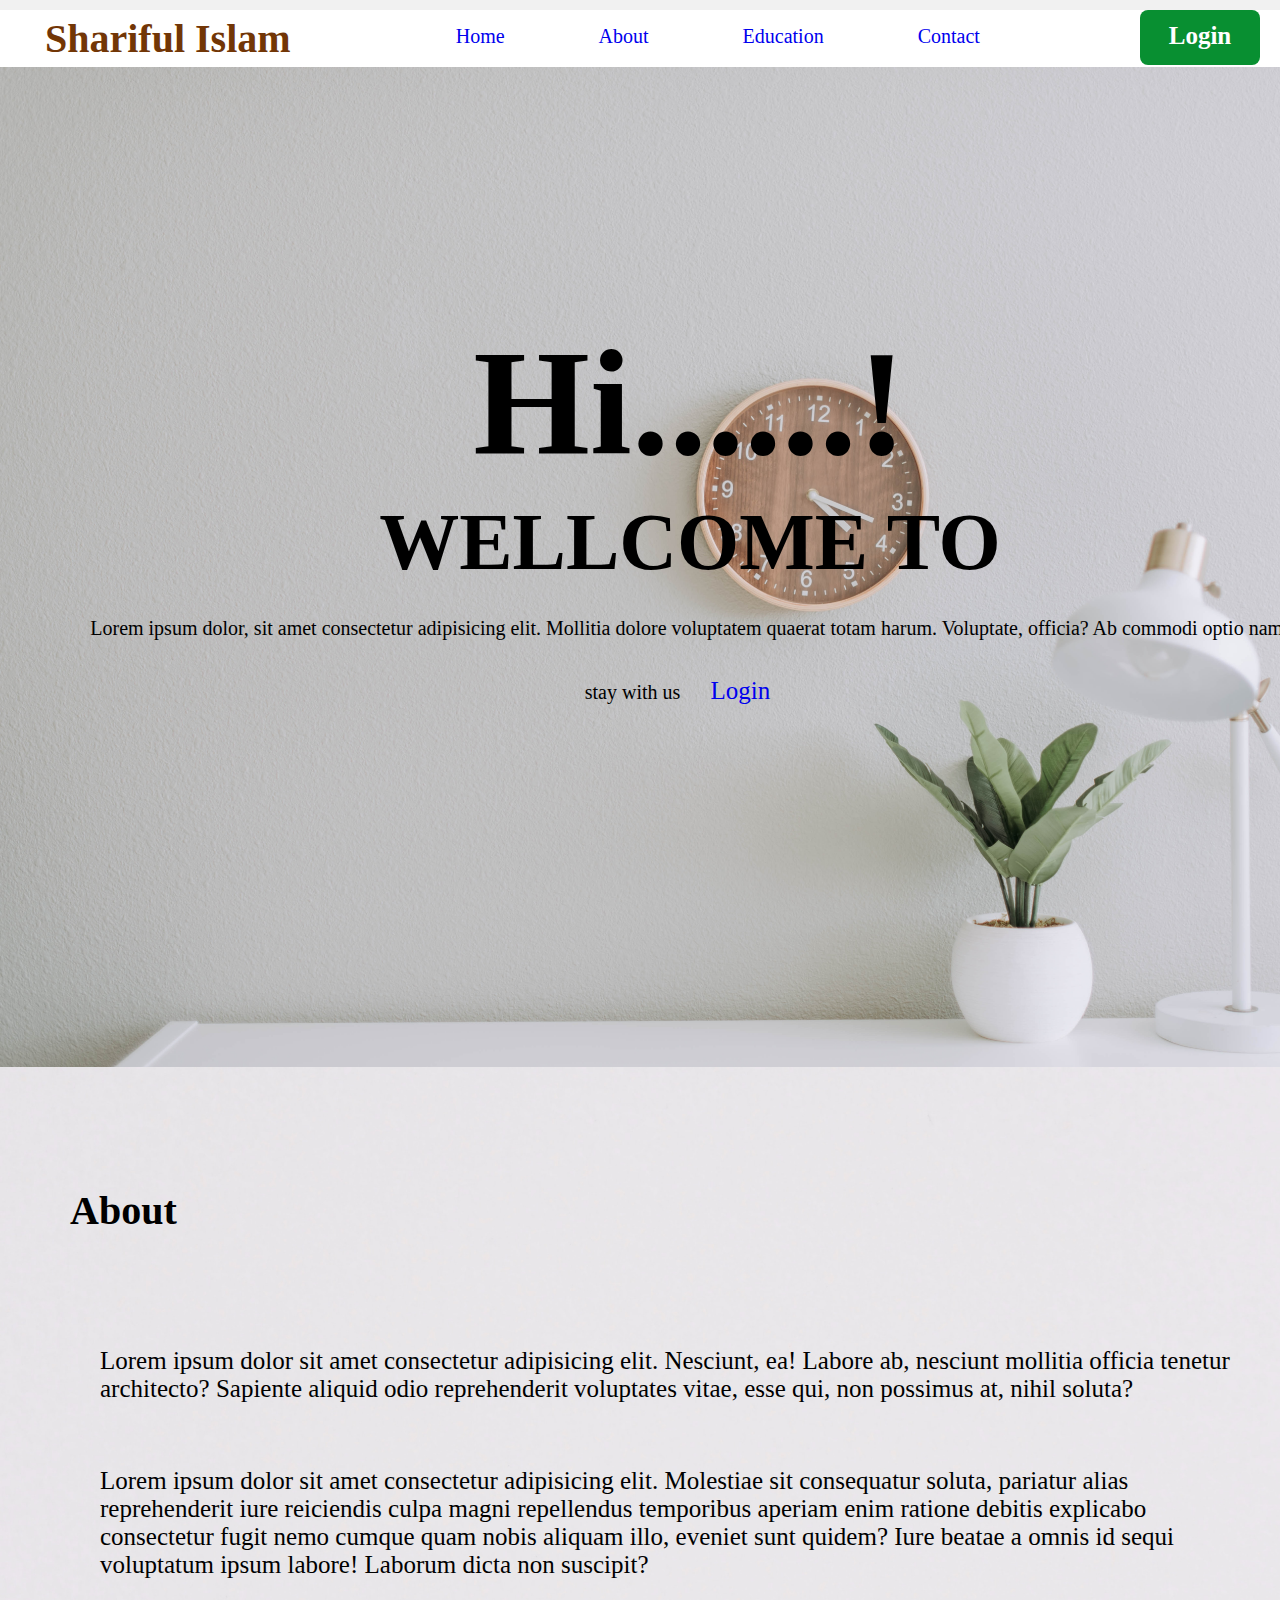
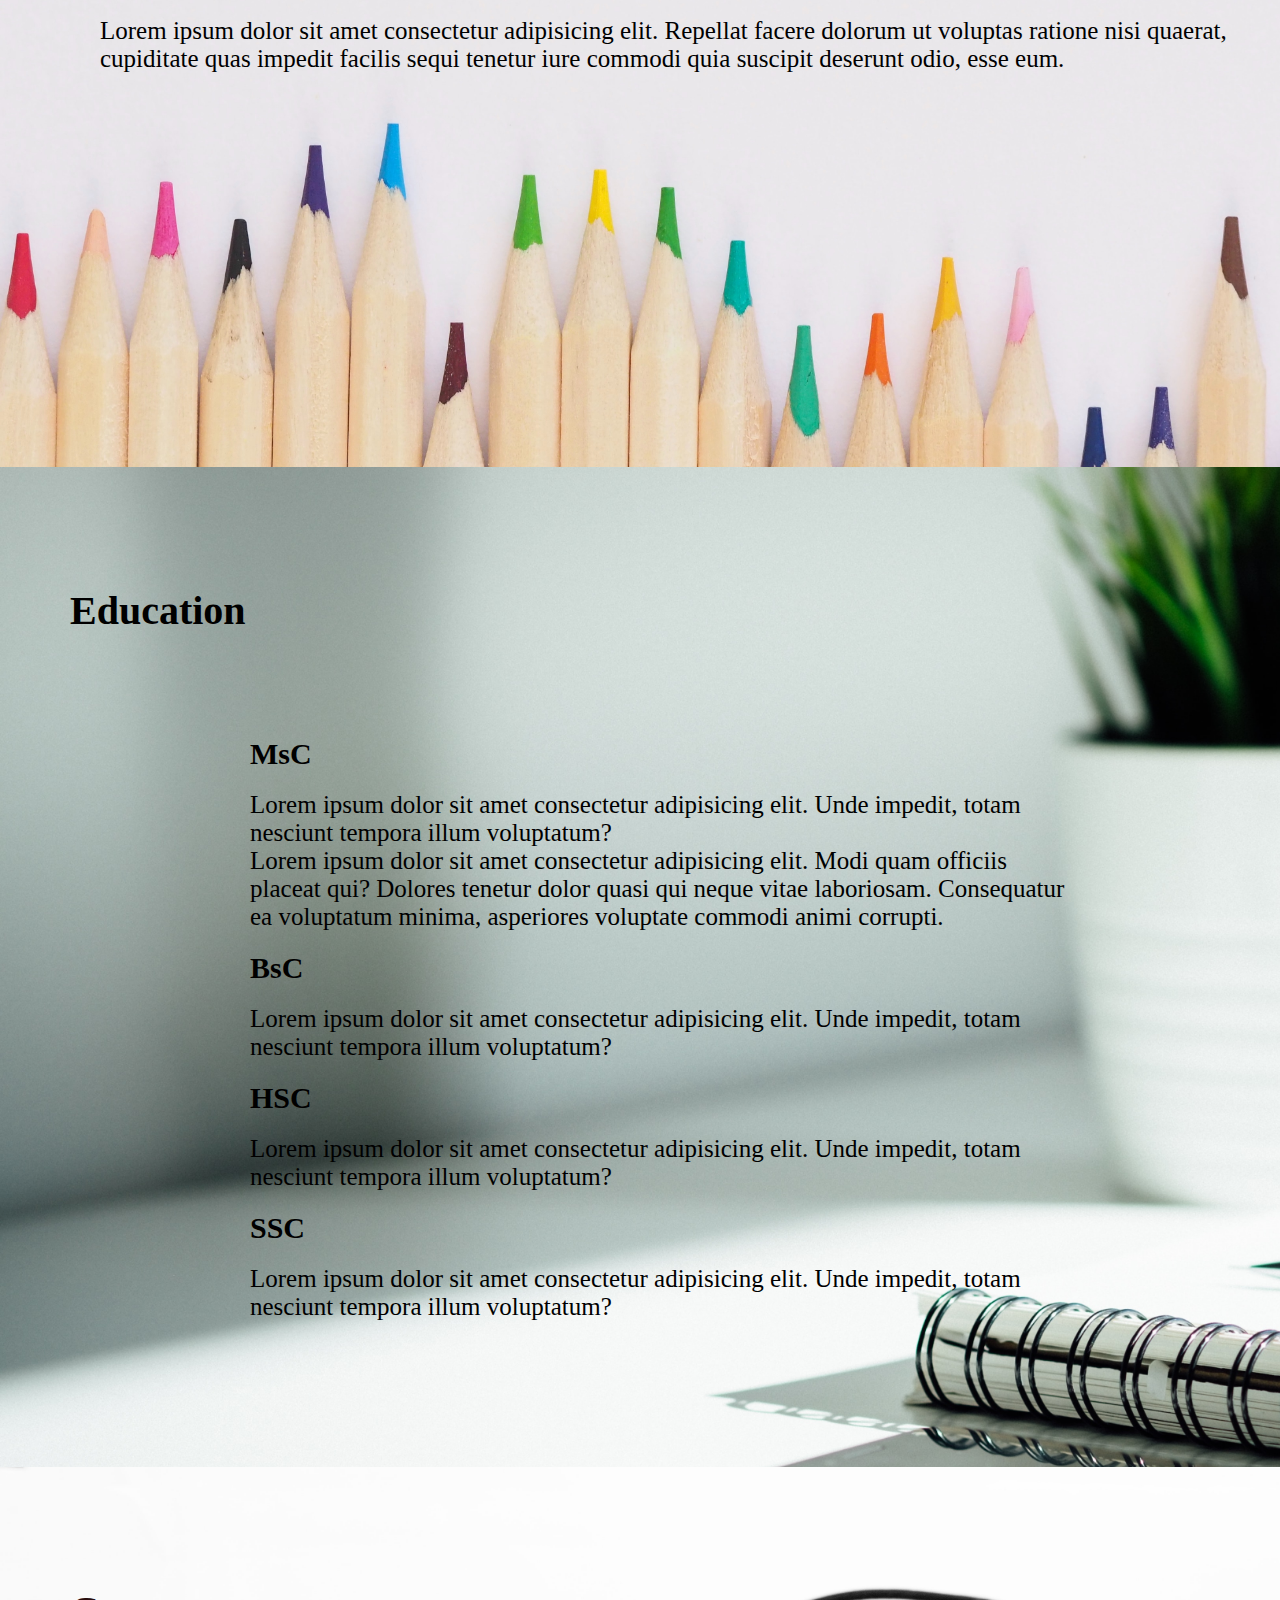
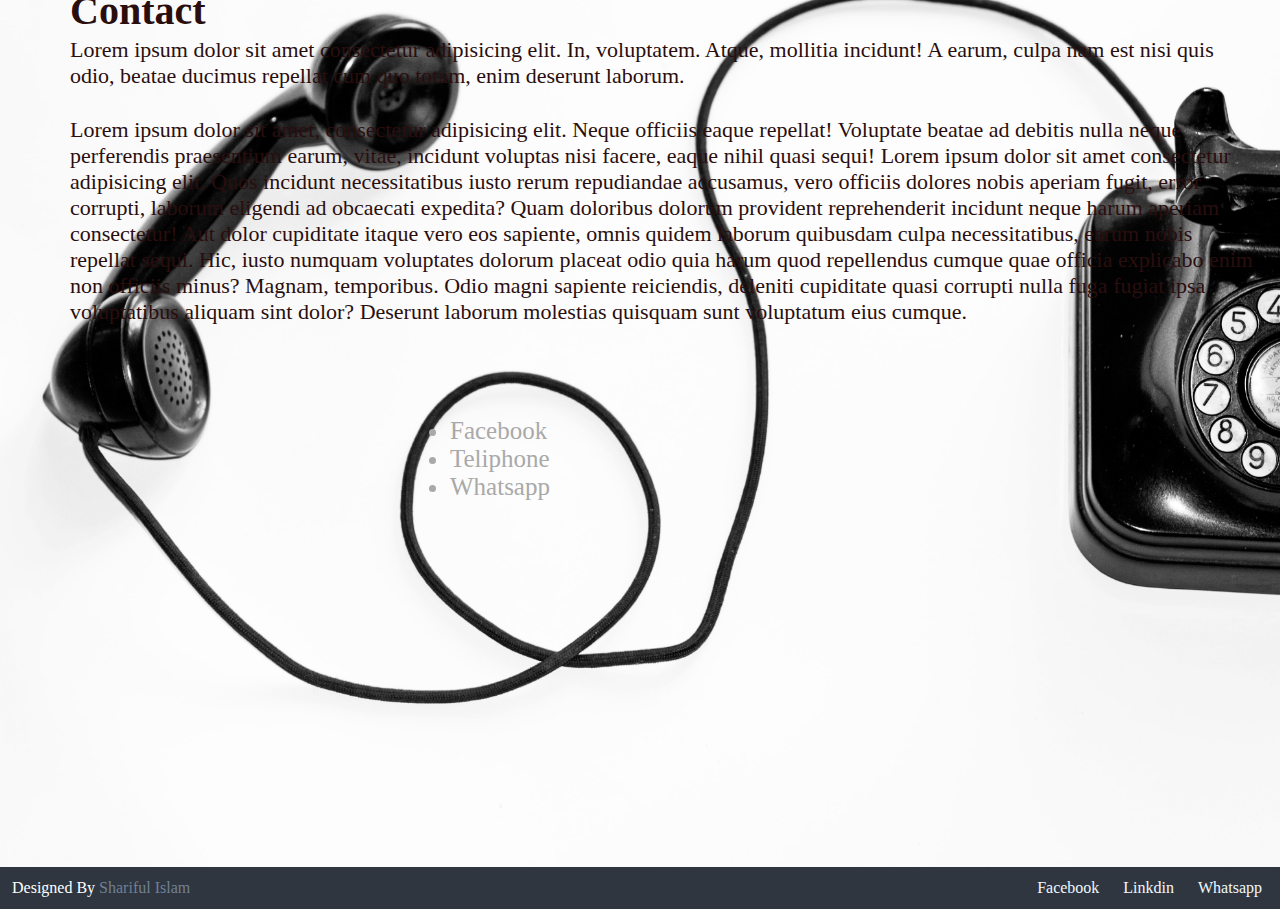
<file: index.html>
<!DOCTYPE html>
<html lang="en">
  <head>
    <meta charset="UTF-8" />
    <meta http-equiv="X-UA-Compatible" content="IE=edge" />
    <meta name="viewport" content="width=device-width, initial-scale=1.0" />
    <link rel="stylesheet" href="css/index_style.css" />
    <title>Shariful Islam</title>
  </head>
  <body>
    <header>
      <div class="title">Shariful Islam</div>

      <div class="nav">
        <ul>
          <li><a href="#home">Home</a></li>
          <li><a href="#about">About</a></li>
          <li><a href="#education">Education</a></li>
          <li><a href="#contact">Contact</a></li>
        </ul>
      </div>
      <div class="loginbtn">
        <a href="html/login.html" target="_blank">Login</a>
      </div>
    </header>

    <div class="content">
      <div class="home" id="home">
        <h1>Hi......!</h1>
        <h2>WELLCOME TO</h2>
        <p class="description">
          Lorem ipsum dolor, sit amet consectetur adipisicing elit. Mollitia
          dolore voluptatem quaerat totam harum. Voluptate, officia? Ab commodi
          optio nam!
        </p>
        <p class="stay">stay with us <a href="html/login.html">Login</a></p>
      </div>

      <div class="about" id="about">
        <h2 class="heding">About</h2>
        <p class="p1">
          Lorem ipsum dolor sit amet consectetur adipisicing elit. Nesciunt, ea!
          Labore ab, nesciunt mollitia officia tenetur architecto? Sapiente
          aliquid odio reprehenderit voluptates vitae, esse qui, non possimus
          at, nihil soluta?
        </p>
        <p class="p2">
          Lorem ipsum dolor sit amet consectetur adipisicing elit. Molestiae sit
          consequatur soluta, pariatur alias reprehenderit iure reiciendis culpa
          magni repellendus temporibus aperiam enim ratione debitis explicabo
          consectetur fugit nemo cumque quam nobis aliquam illo, eveniet sunt
          quidem? Iure beatae a omnis id sequi voluptatum ipsum labore! Laborum
          dicta non suscipit?
        </p>
        <p class="p3">
          Lorem ipsum dolor sit amet consectetur adipisicing elit. Repellat
          facere dolorum ut voluptas ratione nisi quaerat, cupiditate quas
          impedit facilis sequi tenetur iure commodi quia suscipit deserunt
          odio, esse eum.
        </p>
      </div>

      <div class="education" id="education">
        <h2 class="heding">Education</h2>
        <dl>
          <dt>MsC</dt>
          <dd>
            Lorem ipsum dolor sit amet consectetur adipisicing elit. Unde
            impedit, totam nesciunt tempora illum voluptatum?
            <p>
              Lorem ipsum dolor sit amet consectetur adipisicing elit. Modi quam
              officiis placeat qui? Dolores tenetur dolor quasi qui neque vitae
              laboriosam. Consequatur ea voluptatum minima, asperiores voluptate
              commodi animi corrupti.
            </p>
          </dd>
          <dt>BsC</dt>
          <dd>
            Lorem ipsum dolor sit amet consectetur adipisicing elit. Unde
            impedit, totam nesciunt tempora illum voluptatum?
          </dd>
          <dt>HSC</dt>
          <dd>
            Lorem ipsum dolor sit amet consectetur adipisicing elit. Unde
            impedit, totam nesciunt tempora illum voluptatum?
          </dd>
          <dt>SSC</dt>
          <dd>
            Lorem ipsum dolor sit amet consectetur adipisicing elit. Unde
            impedit, totam nesciunt tempora illum voluptatum?
          </dd>
        </dl>
      </div>

      <div class="contact" id="contact">
        <h2 class="heding">Contact</h2>
        <p class="dee">
          Lorem ipsum dolor sit amet consectetur adipisicing elit. In,
          voluptatem. Atque, mollitia incidunt! A earum, culpa nam est nisi quis
          odio, beatae ducimus repellat cum quo totam, enim deserunt laborum.
        </p>
        <p>
          Lorem ipsum dolor sit amet, consectetur adipisicing elit. Neque
          officiis eaque repellat! Voluptate beatae ad debitis nulla neque
          perferendis praesentium earum, vitae, incidunt voluptas nisi facere,
          eaque nihil quasi sequi! Lorem ipsum dolor sit amet consectetur
          adipisicing elit. Quos incidunt necessitatibus iusto rerum repudiandae
          accusamus, vero officiis dolores nobis aperiam fugit, error corrupti,
          laborum eligendi ad obcaecati expedita? Quam doloribus dolorum
          provident reprehenderit incidunt neque harum aperiam consectetur! Aut
          dolor cupiditate itaque vero eos sapiente, omnis quidem laborum
          quibusdam culpa necessitatibus, earum nobis repellat sequi. Hic, iusto
          numquam voluptates dolorum placeat odio quia harum quod repellendus
          cumque quae officia explicabo enim non officiis minus? Magnam,
          temporibus. Odio magni sapiente reiciendis, deleniti cupiditate quasi
          corrupti nulla fuga fugiat ipsa voluptatibus aliquam sint dolor?
          Deserunt laborum molestias quisquam sunt voluptatum eius cumque.
        </p>
        <ul>
          <li>Facebook</li>
          <li>Teliphone</li>
          <li>Whatsapp</li>
        </ul>
      </div>
    </div>

    <footer>
      <span>Designed By <a href="#">Shariful Islam</a></span>
      <span class="contact">
        <a href="" class="cntct">Facebook</a>
        <a href="" class="cntct">Linkdin</a>
        <a href="" class="cntct">Whatsapp</a>
      </span>
    </footer>
  </body>
</html>
</file>
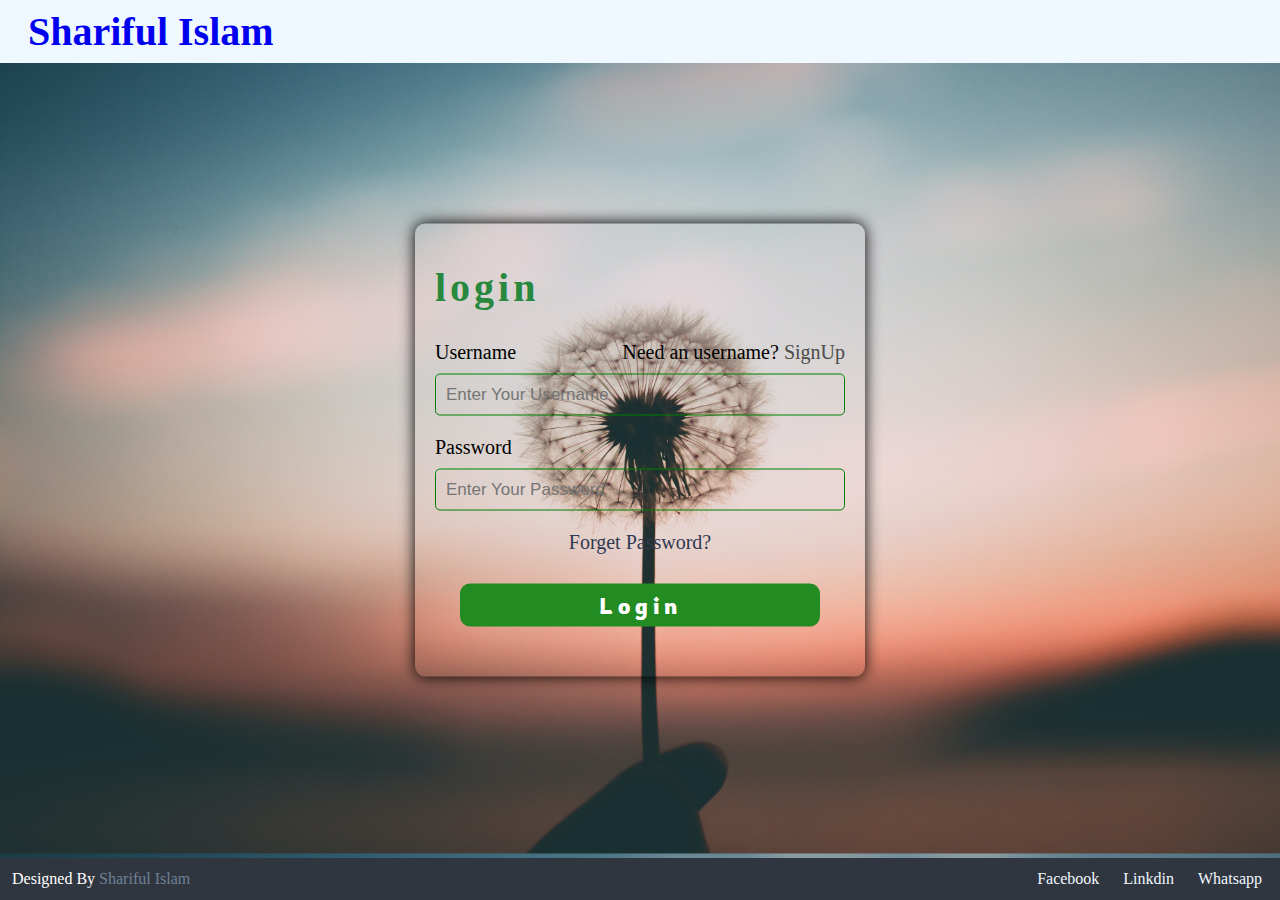
<file: html/login.html>
<!DOCTYPE html>
<html lang="en">
<head>
    <meta charset="UTF-8">
    <meta http-equiv="X-UA-Compatible" content="IE=edge">
    <meta name="viewport" content="width=device-width, initial-scale=1.0">
    <link rel="preconnect" href="https://fonts.googleapis.com">
    <link rel="preconnect" href="https://fonts.gstatic.com" crossorigin>
    <link href="https://fonts.googleapis.com/css2?family=Rowdies&display=swap" rel="stylesheet"> 
    <title>Login</title>
    <link rel="stylesheet" href="../css/login_style.css">
</head>
<body>
    <header>
        <h1 class="title"> <a href="../index.html">Shariful Islam</a></h1>
    </header>
    <form class="content">
        <h2 class="f_title">login</h2>
        <div class="uname">
            <div class="unameout">
                <label for="username">Username</label>
                <span>Need an username? <a href="signup.html" target="_blank">SignUp</a></span>
            </div>
            <div class="unamein">
                <input type="email" name="username" id="" placeholder="Enter Your Username">
            </div>
        </div>

        <div class="pass">
            <label for="passw">Password</label>
            <div class="passin">
                <input type="password" name="passw" id="" placeholder="Enter Your Password">
            </div>
        </div>

        <div class="forget">
            <a href="resetpass.html" target="_blank">Forget Password?</a>
        </div>

        <div class="submit">
            <input type="submit" value="Login">
        </div>

    </form>
    <footer>
        <span>Designed By <a href="../index.html#about">Shariful Islam</a></span>
        <span class="contact">
          <a href="" class="cntct">Facebook</a>
          <a href="" class="cntct">Linkdin</a>
          <a href="" class="cntct">Whatsapp</a>
        </span>
      </footer>
</body>
</html>
</file>
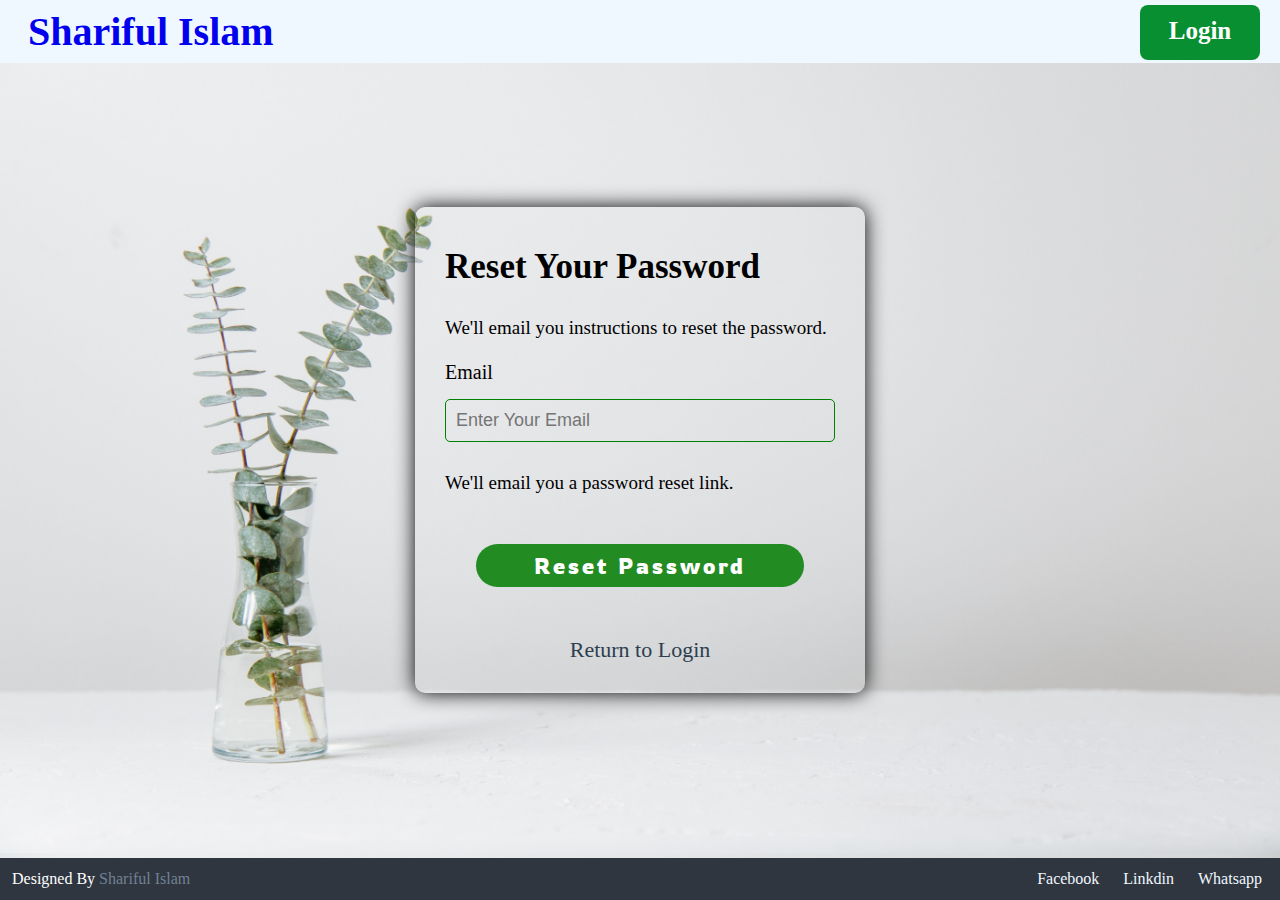
<file: html/resetpass.html>
<!DOCTYPE html>
<html lang="en">
<head>
    <meta charset="UTF-8">
    <meta http-equiv="X-UA-Compatible" content="IE=edge">
    <meta name="viewport" content="width=device-width, initial-scale=1.0">
    <title>Reset Password</title>
    <link rel="preconnect" href="https://fonts.googleapis.com">
    <link rel="preconnect" href="https://fonts.gstatic.com" crossorigin>
    <link href="https://fonts.googleapis.com/css2?family=Rowdies&display=swap" rel="stylesheet"> 
    <link rel="stylesheet" href="../css/resetpass_style.css">
</head>
<body>
    <header>
        <h1 class="title"> <a href="../index.html">Shariful Islam</a></h1>
        <div class="loginbtn">
            <a href="../html/login.html">Login</a>
        </div>
    </header>
    <div class="inform">
        <form action="#" >
            <h2>Reset Your Password</h2>
            <p>We'll email you instructions to reset the password.</p>
            <label for="femail">Email</label>
            <div class="mail">
                <input type="email" name="femail" placeholder="Enter Your Email">
            </div>
            <p style=" margin: 20px;">We'll email you a password reset link.</p>
            <div class="submit">
                <input type="submit" value="Reset Password" class="submit">
            </div>
            <div class="login">
                <a href="../html/login.html">Return to Login</a>
            </div>
        </form>
    </div>
    <footer>
        <span>Designed By <a href="../index.html#about">Shariful Islam</a></span>
        <span class="contact">
          <a href="" class="cntct">Facebook</a>
          <a href="" class="cntct">Linkdin</a>
          <a href="" class="cntct">Whatsapp</a>
        </span>
      </footer>
</body>
</html>
</file>
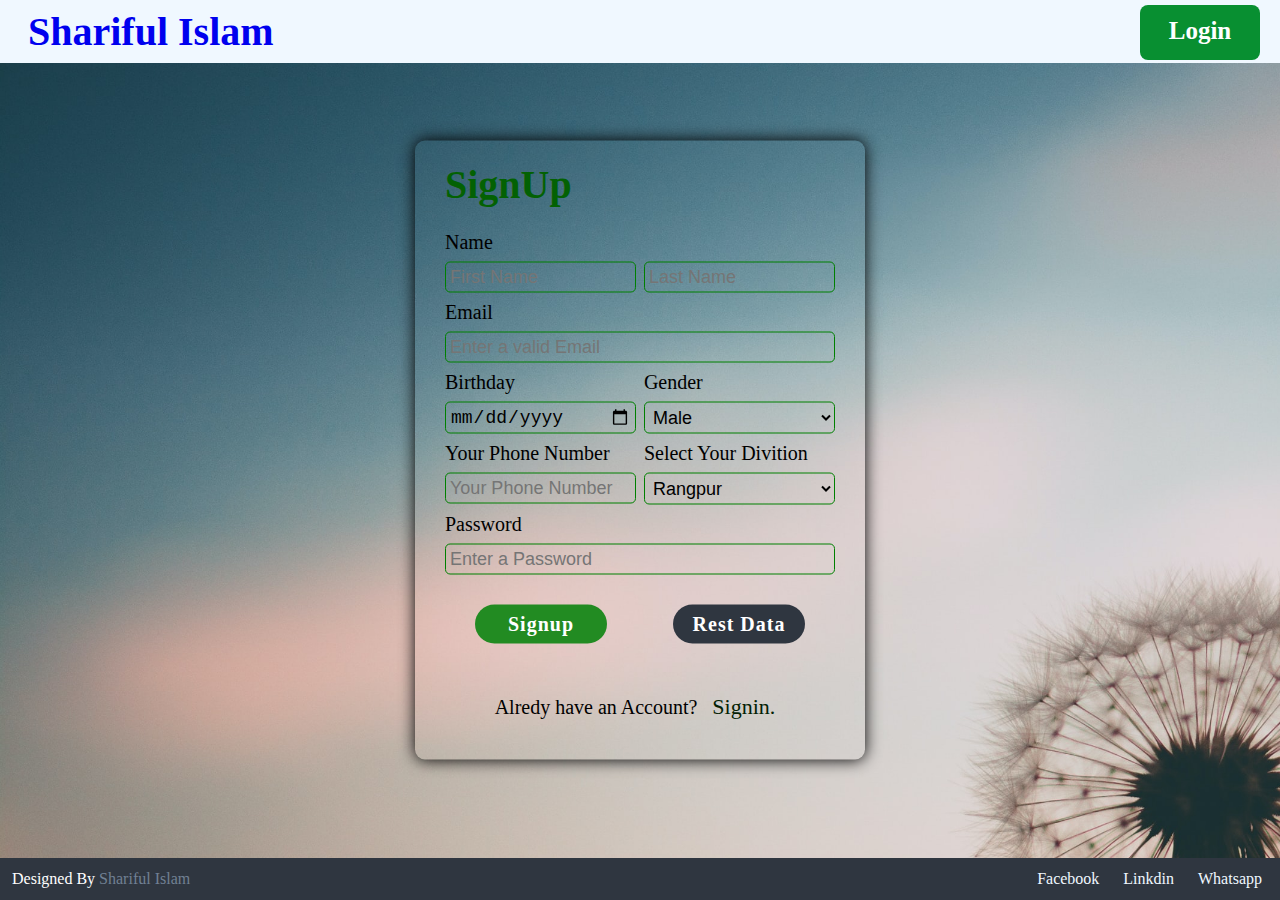
<file: html/signup.html>
<!DOCTYPE html>
<html lang="en">
  <head>
    <meta charset="UTF-8" />
    <meta http-equiv="X-UA-Compatible" content="IE=edge" />
    <meta name="viewport" content="width=device-width, initial-scale=1.0" />
    <title>SignUp</title>
    <link rel="stylesheet" href="../css/signup_style.css" />
  </head>
  <body>
    <header>
      <h1 class="title"><a href="../index.html">Shariful Islam</a></h1>
      <div class="loginbtn">
        <a href="../html/login.html">Login</a>
      </div>
    </header>
    <div class="box">
      <form action="#">
        <h2>SignUp</h2>
        <!-- name input start -->
        <label for="name"> Name </label>
        <div class="namefield">
          <input type="text" name="name" id="" placeholder="First Name" />
          <input type="text" name="name" id="" placeholder="Last Name" />
        </div>
        <!-- name input end -->
        <!-- email -->
        <label for="mail"> Email </label>
        <div class="mail">
          <input type="email" name="mail" id="" placeholder="Enter a valid Email" />
        </div>
        <!-- email end-->
        <!-- birthday start -->
        <div class="bdgen">
          <div class="bday">
            <label for="birthday">Birthday</label>
            <input type="date" name="birthday" id="" />
          </div>
          <!-- birthday end -->
          <!-- gender start -->
          <div class="gen">
            <label for="gender">Gender</label>
            <select name="gender" id="">
              <option value="male">Male</option>
              <option value="female">Female</option>
              <option value="others">Others</option>
            </select>
          </div>
        </div>
        <!-- gender end-->

        <div class="dvnphn">
          <div class="phn">
            <label for="phone">Your Phone Number</label>
            <input type="tel" name="" id="" placeholder="Your Phone Number" />
          </div>
          <div class="dvn">
            <!-- divition data start  -->
            <label for="divition">Select Your Divition</label>
            <select name="divition" id="">
              <option value="dhaka">Dhaka</option>
              <option value="khulna">Khulna</option>
              <option value="rajshahi">Rajshahi</option>
              <option value="chitagong">Chitagong</option>
              <option value="borishal">Borishal</option>
              <option value="rangpur" selected>Rangpur</option>
            </select>
            <!-- divition data end  -->
          </div>
        </div>
        <label for="passwrd">Password</label>
        <input type="password" name="passwrd" id="" placeholder="Enter a Password">
        <!-- course list start  -->
        <!-- <label for="courses">Select the Courses you want to learn</label><br />
        <input type="checkbox" name="" id="" />HTML <br />
        <input type="checkbox" name="" id="" />CSS <br />
        <input type="checkbox" name="" id="" />Javascript <br />
        <input type="checkbox" name="" id="" />Python <br />
        <input type="checkbox" name="" id="" />Wordpress <br />
        <input type="checkbox" name="" id="" />C++
        <br /> -->
        <!-- course list end -->
        <div class="subrst">
            <input type="submit" value="Signup" />
            <input type="reset" class="rst" value="Rest Data" />          
        </div>

        <p>Alredy have an Account? <a href="../html/login.html" target="_blank">Signin.</a></p>
      </form>
    </div>

    <footer>
      <span>Designed By <a href="../index.html#about">Shariful Islam</a></span>
      <span class="contact">
        <a href="" class="cntct">Facebook</a>
        <a href="" class="cntct">Linkdin</a>
        <a href="" class="cntct">Whatsapp</a>
      </span>
    </footer>
  </body>
</html>
</file>
<file: css/index_style.css>
* {
  margin: 0;
  padding: 0;
}
body {
  background-color: #f1f1f1;
}
header {
  width: 100;
  display: flex;
  background-color: white;
  justify-content: space-between;
  margin-top: 10px;
  position: sticky;
  top: 0;
  z-index: 1;
}
header .title {
  font-size: 40px;
  margin-left: 40px;
  padding: 5px;
  font-weight: bold;
  color: #723606;
  cursor: pointer;
}
header .nav ul li {
  display: inline-block;
  padding: 15px;
  margin: 0px 30px;
}
header .nav ul li a {
  text-decoration: none;
  font-size: 20px;
}
header .nav ul li:hover a {
  font-weight: bold;
  border-bottom: 3px solid red;
}
header .loginbtn {
  width: 120px;
  height: 55px;
  margin-right: 20px;
  background-color: rgb(8, 143, 49);
  border-radius: 8px;
  text-align: center;
}
header .loginbtn:hover {
  background-color: rgb(35, 204, 86);
}
header .loginbtn a {
  text-decoration: none;
  font-size: 25px;
  font-weight: bold;
  color: white;
  display: block;
  padding: 12px;
}

.content .home {
  height: 100vh;
  background-image: url(../image/clock_desk.jpg);
  background-size: 1520px;
  position: relative;
  z-index: 0;
  padding: 50px;
}

.content h1 {
  position: absolute;
  width: 100%;
  margin-top: 200px;
  font-size: 150px;
  text-align: center;
}
.content .home h2 {
  position: absolute;
  width: 100%;
  margin-top: 380px;
  font-size: 80px;
  text-align: center;
}
.content .description {
  position: absolute;
  width: 100%;
  margin-top: 500px;
  text-align: center;
  font-size: 20px;
}
.content .home .stay {
  position: absolute;
  width: 100%;
  margin-top: 550px;
  text-align: center;
  font-size: 20px;
}
.content .home .stay a {
  text-decoration: none;
  display: inline-block;
  width: 90px;
  font-size: 25px;
  padding: 10px;
}
.content .home .stay a:hover {
  background-color: #f3f3f3;
  border-radius: 30px;
  box-shadow: 08px 8px 16px 0px #2f3640;
}

.content .about {
  height: 100vh;
  background-image: url(../image/pencil.jpg);
  background-color: rgb(244, 244, 255);
  background-size: 1500px;
  font-size: 25px;
  padding: 50px;
}
.content .about .p1 {
  position: absolute;
  margin-top: 180px;
  padding: 50px;
}
.content .about .p2 {
  position: absolute;
  margin-top: 300px;
  padding: 50px;
}
.content .about .p3 {
  position: absolute;
  margin-top: 450px;
  padding: 50px;
}

.content .education {
  height: 100vh;
  background-color: rgb(159, 159, 177);
  background-image: url(../image/educartion.jpg);
  background-size: 1900px;
  padding: 50px;
}
.content .education dl {
  position: absolute;
  margin: 200px;
  font-size: 25px;
}
.content .education dl dt {
  font-size: 30px;
  font-weight: bold;
  padding: 20px 0px;
}

.content .contact {
  height: 100vh;
  background-color: rgb(107, 107, 119);
  background-image: url(../image/contact.jpg);
  background-size: 1500px;
  font-size: 22px;
  color: #2a0e0e;
  padding: 50px;
}
.content .heding {
  position: absolute;
  padding: 20px;
  margin-top: 50px;
  font-size: 40px;
}
.content .contact .dee {
  position: absolute;
  padding: 20px;
  margin-top: 100px;
}
.content .contact p {
  position: absolute;
  padding: 20px;
  margin-top: 180px;
}
.content .contact ul {
  position: absolute;
  margin-top: 500px;
  font-size: 25px;
  margin-left: 400px;
  color: darkgrey;
}

footer {
  width: 100%;
  padding: 12px;
  background-color: #2f3640;
  /* position: sticky;
  bottom: 0px; */
  color: white;
  display: flex;
  justify-content: space-between;
}
footer a {
  text-decoration: none;
  color: #718093;
}
footer .contact {
  margin-right: 20px;
}
footer .cntct {
  padding: 0px 10px;
  color: aliceblue;
}
</file>
<file: css/login_style.css>
*{
    margin: 0;
    padding: 0;
}
body{
    background-image:url(../image/Background.jpg);
    background-size: cover;
}
header {
    background-color: aliceblue;
    font-size: 20px;
    width: 100%;
}
header .title{
    color: brown;
    padding: 8px;
    margin-left: 20px;
}
header .title a{
    text-decoration: none;
}
.content{
    width: 450px;
    position: absolute;
    top: 50%;
    left: 50%;
    transform: translate(-50%, -50%);
    /* border: 1px solid blue; */
    border-radius: 10px;
    box-shadow: 0px 0px 15px 0px;
}
.content .f_title{
    margin: 40px 0px 20px 20px;
    font-size: 40px;
    color: rgb(40, 136, 61);
    letter-spacing: 4px;
}
.content .uname{
    margin: 10px 20px;
}
.content .uname .unameout{
    display: flex;
    justify-content: space-between;
    /* width: 100%; */
    padding:10px 0px;
    /* border: 1px solid red; */
    font-size: 20px;
}
.content .uname .unameout a{
    text-decoration: none;
    color: rgb(75, 75, 75);
}
.content .uname .unamein input{
    border: 1px solid green;
    width: 100%;
    padding: 10px;
    box-sizing: border-box;
    border-radius: 5px;
    font-size: 17px;
    background-color: transparent;
}
.content .pass{
    margin: 10px 20px;
}
.content .pass label{
    font-size: 20px;
    padding: 10px 0px;
    display: inline-block;
}
.content .pass .passin input{
    border: 1px solid green;
    width: 100%;
    padding: 10px;
    box-sizing: border-box;
    border-radius: 5px;
    font-size: 17px;
    background-color: transparent;
}
.content .forget{
    text-align: center;
    padding: 10px;

}
.content .forget a{
    text-decoration: none;
    font-size: 20px;
    color: #303952;
}
.content .submit{
    text-align: center;
    padding:20px 0px 50px 0px;

}
.content .submit input{
    padding: 8px;
    font-size: 22px;
    font-family: 'Rowdies', cursive;
    width: 80%;
    letter-spacing: 5px;
    color: white;
    background-color: forestgreen;
    border: none;
    border-radius: 10px;
}
.content .submit input:hover{
    background-color: #2ecc71;
}
footer {
    width: 100%;
    padding: 12px;
    background-color: #2f3640;
    position: absolute;
    bottom: 0px;
    color: white;
    display: flex;
    justify-content: space-between;
  }
  footer a {
    text-decoration: none;
    color: #718093;
  }
  footer .contact {
    margin-right: 20px;
  }
  footer .cntct {
    padding: 0px 10px;
    color: aliceblue;
  }
</file>
<file: css/signup_style.css>
* {
  margin: 0;
  padding: 0;
}
body {
  background-image: url(../image/Background.jpg);
  background-size: 2400px;
}
header {
  background-color: aliceblue;
  font-size: 20px;
  width: 100%;
  display: flex;
  justify-content: space-between;
}
header .title {
  color: brown;
  padding: 8px;
  margin-left: 20px;
}
header .title a {
  text-decoration: none;
}
header .loginbtn {
  width: 120px;
  height: 55px;
  margin-top: 5px;
  margin-right: 20px;
  background-color: rgb(8, 143, 49);
  border-radius: 8px;
  text-align: center;
}
header .loginbtn:hover {
  background-color: rgb(35, 204, 86);
}
header .loginbtn a {
  text-decoration: none;
  font-size: 25px;
  font-weight: bold;
  color: white;
  display: block;
  padding: 12px;
}
.box {
  width: 450px;
  position: absolute;
  top: 50%;
  left: 50%;
  transform: translate(-50%, -50%);
  box-shadow: 0px 0px 16px 0px;
  border-radius: 10px;
}
form {
  margin: 20px 30px;
  font-size: 20px;
}
form h2 {
  margin: 15px 0px;
  color: rgb(3, 97, 3);
  font-size: 40px;
}
form label {
  display: block;
  padding: 8px 0px;
}
form input {
  display: block;
  padding: 4px;
  width: 100%;
  box-sizing: border-box;
  background-color: transparent;
  border: 1px solid green;
  border-radius: 5px;
  font-size: 18px;
}
form .namefield {
  display: flex;
  justify-content: space-between;
}
form .namefield input {
  width: 49%;
  display: inline-block;
}
form .bdgen {
  display: flex;
  justify-content: space-between;
}
form .bday {
  width: 49%;
}
form .gen {
  width: 49%;
}
form .gen select {
  display: block;
  padding: 4px;
  width: 100%;
  box-sizing: border-box;
  background-color: transparent;
  border: 1px solid green;
  border-radius: 5px;
  font-size: 18px;
}
form .dvnphn {
  display: flex;
  justify-content: space-between;
}
form .dvn {
  width: 49%;
}
form .phn {
  width: 49%;
}
form .dvn select {
  display: block;
  padding: 4px;
  width: 100%;
  box-sizing: border-box;
  background-color: transparent;
  border: 1px solid green;
  border-radius: 5px;
  font-size: 18px;
}
form .subrst {
  display: flex;
  justify-content: space-between;
  padding: 30px;
}
form .subrst input {
  width: 40%;
  font-weight: bold;
  padding: 8px;
  font-size: 20px;
  font-family: "Rowdies", cursive;
  letter-spacing: 1px;
  color: white;
  background-color: forestgreen;
  border: none;
  border-radius: 30px;
}
form .subrst input:hover {
  background-color: #2ecc71;
}
form .subrst .rst {
  background-color: #2f3640;
}
form .subrst .rst:hover {
  background-color: #7f8c8d;
}
form p {
  text-align: center;
  font-size: 20px;
  padding: 20px;
}
form p a {
  text-decoration: none;
  font-size: 22px;
  padding: 10px;
  color: #041f04;
}
form p a:hover{
  text-decoration: underline;
  color: #10ad37;
}

form .phn {
  width: 49%;
}


footer {
  width: 100%;
  padding: 12px;
  background-color: #2f3640;
  position: absolute;
  bottom: 0px;
  color: white;
  display: flex;
  justify-content: space-between;
}
footer a {
  text-decoration: none;
  color: #718093;
}
footer .contact {
  margin-right: 20px;
}
footer .cntct {
  padding: 0px 10px;
  color: aliceblue;
}
</file>
<file: css/resetpass_style.css>
* {
  margin: 0;
  padding: 0;
}
body {
  background-image: url(../image/background3.jpg);
  background-size: cover;
}
header {
  background-color: aliceblue;
  font-size: 20px;
  width: 100%;
  display: flex;
  justify-content: space-between;
}
header .title {
  color: brown;
  padding: 8px;
  margin-left: 20px;
}
header .title a {
  text-decoration: none;
}
header .loginbtn {
  width: 120px;
  height: 55px;
  margin-top: 5px;
  margin-right: 20px;
  background-color: rgb(8, 143, 49);
  border-radius: 8px;
  text-align: center;
}
header .loginbtn:hover {
  background-color: rgb(35, 204, 86);
}
header .loginbtn a {
  text-decoration: none;
  font-size: 25px;
  font-weight: bold;
  color: white;
  display: block;
  padding: 12px;
}
.inform {
  width: 450px;
  position: absolute;
  top: 50%;
  left: 50%;
  transform: translate(-50%, -50%);
  /* border: 1px solid red; */
  border-radius: 10px;
  box-shadow: 0px 0px 20px 0px;
}
.inform h2 {
  font-size: 35px;
  margin: 20px 30px;
  margin-top: 40px;
}
.inform p {
  margin-left: 20px;
  padding: 10px;
  font-size: 19px;
}
.inform label {
  margin: 2px 20px;
  font-size: 20px;
  display: block;
  padding: 10px;
}
.inform .mail {
  margin: 5px 30px;
}
.inform .mail input{
    width: 100%;
    padding: 10px;
    box-sizing: border-box;
    background-color: transparent;
    border: 1px solid green;
    border-radius: 5px;
    font-size: 18px;
}
.inform .submit{
    text-align: center;
    padding: 20px;

}
.inform .submit input{
    padding: 8px;
    font-size: 22px;
    font-family: 'Rowdies', cursive;
    width: 80%;
    letter-spacing: 3px;
    color: white;
    background-color: forestgreen;
    border: none;
    border-radius: 30px;
}
.inform .submit input:hover{
    background-color: #2ecc71;
}
.inform .login{
    padding: 10px;
    text-align: center;
    margin: 20px;
}
.inform .login a{
    text-decoration: none;
    font-size: 22px;
    color: #2c3e50;
}
.inform .login a:hover{
text-decoration: underline;
}

footer {
  width: 100%;
  padding: 12px;
  background-color: #2f3640;
  position: absolute;
  bottom: 0px;
  color: white;
  display: flex;
  justify-content: space-between;
}
footer a {
  text-decoration: none;
  color: #718093;
}
footer .contact {
  margin-right: 20px;
}
footer .cntct {
  padding: 0px 10px;
  color: aliceblue;
}
</file>
